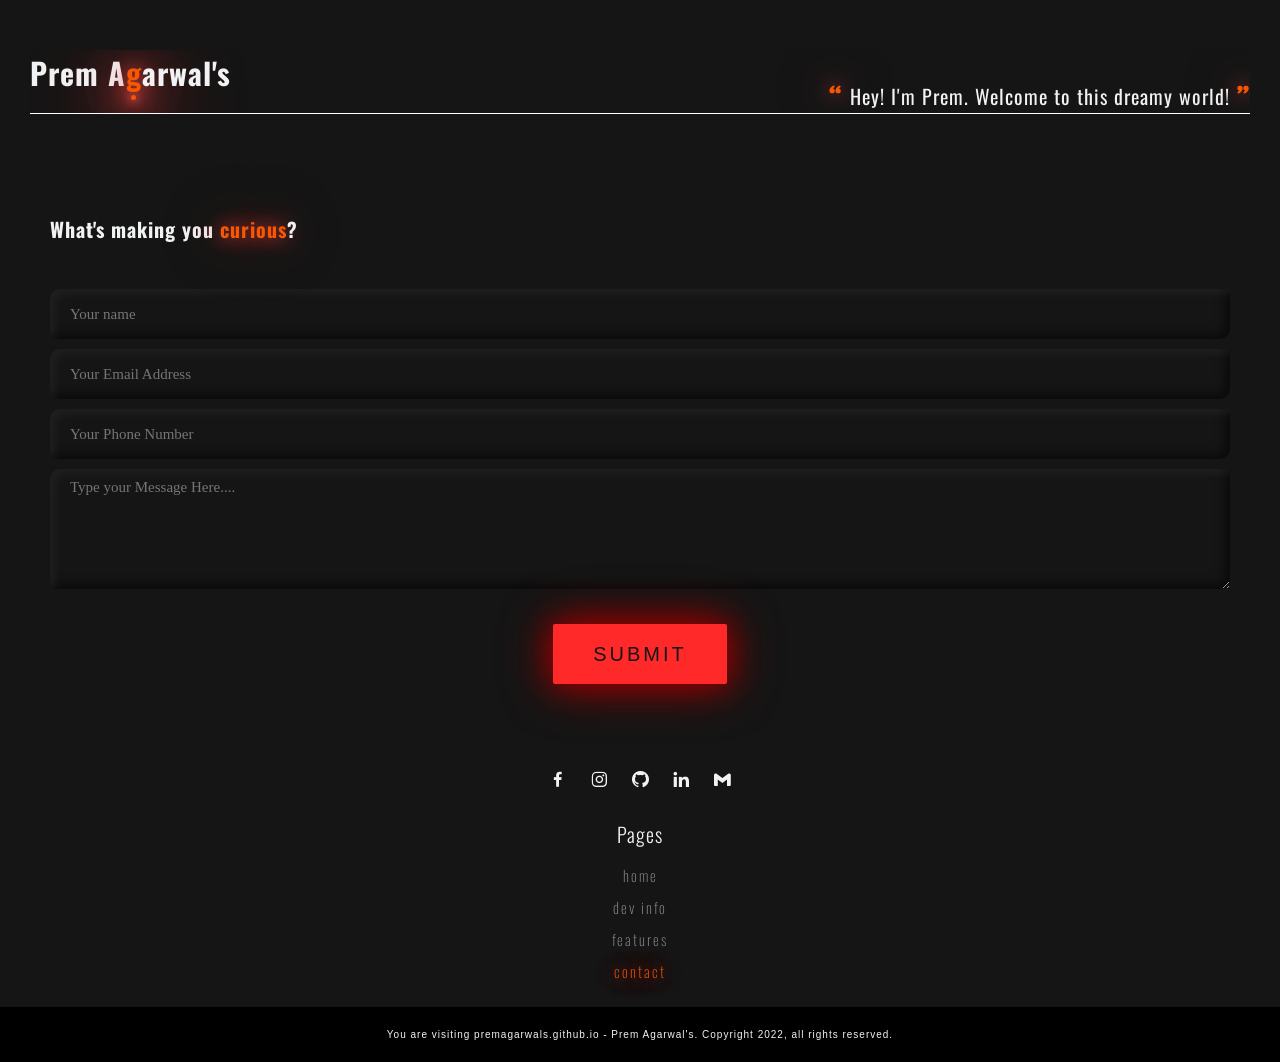
<file: contact.html>
<!DOCTYPE html>
<html>
    <head>
        <title> Contact </title>
        <meta name="viewport" content="width=device-width, initial-scale=1.0, user-scalable=no">

        <link rel="stylesheet" href="https://cdn.jsdelivr.net/npm/boxicons@latest/css/boxicons.min.css"> 
        <link rel="stylesheet" type="text/css" href="style/main.css">
        <link rel="stylesheet" type="text/css" href="style/contact.css">
        <script src="https://smtpjs.com/v3/smtp.js"></script> 
        <script src="script/main.js">  </script>
        <link rel="stylesheet" type="text/css" href="https://unpkg.com/aos@2.3.1/dist/aos.css">
        <script src="https://unpkg.com/aos@2.3.1/dist/aos.js"></script>
        <script src="https://code.jquery.com/jquery-3.6.0.js"></script>
        <script type="text/javascript">jQuery(document).ready(function($){$(function() {AOS.init(); }); }); </script>
 
    </head>
    <body>
        <section class="top"> 
         <div data-aos="fade-right" class="top1">  
             <h1> Prem A<span class="flick">g</span>arwal's </h1>
             <p> <span> “ </span>Hey! I'm Prem. Welcome to this dreamy world! <span> " </span></p>
         </div>
     </section>
     <div class="comment cont">  
           <form class="contact" method="post" onsubmit="send()">
            <h4 data-aos="zoom-in-down">What's making you <span class="flick">curious</span>?</h4>
            <fieldset>
              <input id="name" placeholder="Your name" type="text" tabindex="1" required>
            </fieldset>
            <fieldset>
              <input id="email" placeholder="Your Email Address" type="email" tabindex="2" required>
            </fieldset>
            <fieldset>
              <input id="phone" placeholder="Your Phone Number" type="tel" tabindex="3" pattern="[0-9]{10}" required>
            </fieldset>
            <fieldset>
              <textarea id="say" placeholder="Type your Message Here...." tabindex="5" required></textarea>
            </fieldset>
            <fieldset>
              <button name="submit" type="submit" id="contact-submit" data-submit="...Sending">Submit</button>
            </fieldset>
           </form>
     </div>
    </body>
    <footer>  
        <ul id="acc">
            <li> <a href="https://www.facebook.com/prem.agarwal.98096721"> <i class="bx bxl-facebook">  </i> </a> </li>
            <li> <a href="https://www.instagram.com/impremagarwal"> <i class="bx bxl-instagram">  </i> </a> </li>
            <li> <a href="https://www.github.com/premagarwals"> <i class="bx bxl-github">  </i> </a> </li>
            <li> <a href="https://www.linkedin.com/in/prem-agarwal-6a7b01220"> <i class="bx bxl-linkedin">  </i> </a> </li>
            <li> <a href="https://mailto:prem12937@gmail.com"> <i class="bx bxl-gmail">  </i> </a> </li>
        </ul>
        <section>  
        <div>  
            <h5> Pages </h5>
            
            <a href="index.html"> home </a> 
            <a href="dev.html"> dev info </a> 
            <a href="feature.html"> features </a>
            <a href="#" class="active"> contact </a> 
            
        </div>
        </section>
        <section class="end"> 
            <p> You are visiting premagarwals.github.io - Prem Agarwal's. Copyright 2022, all rights reserved. </p>
        </section>
    </footer>
</html>
</file>
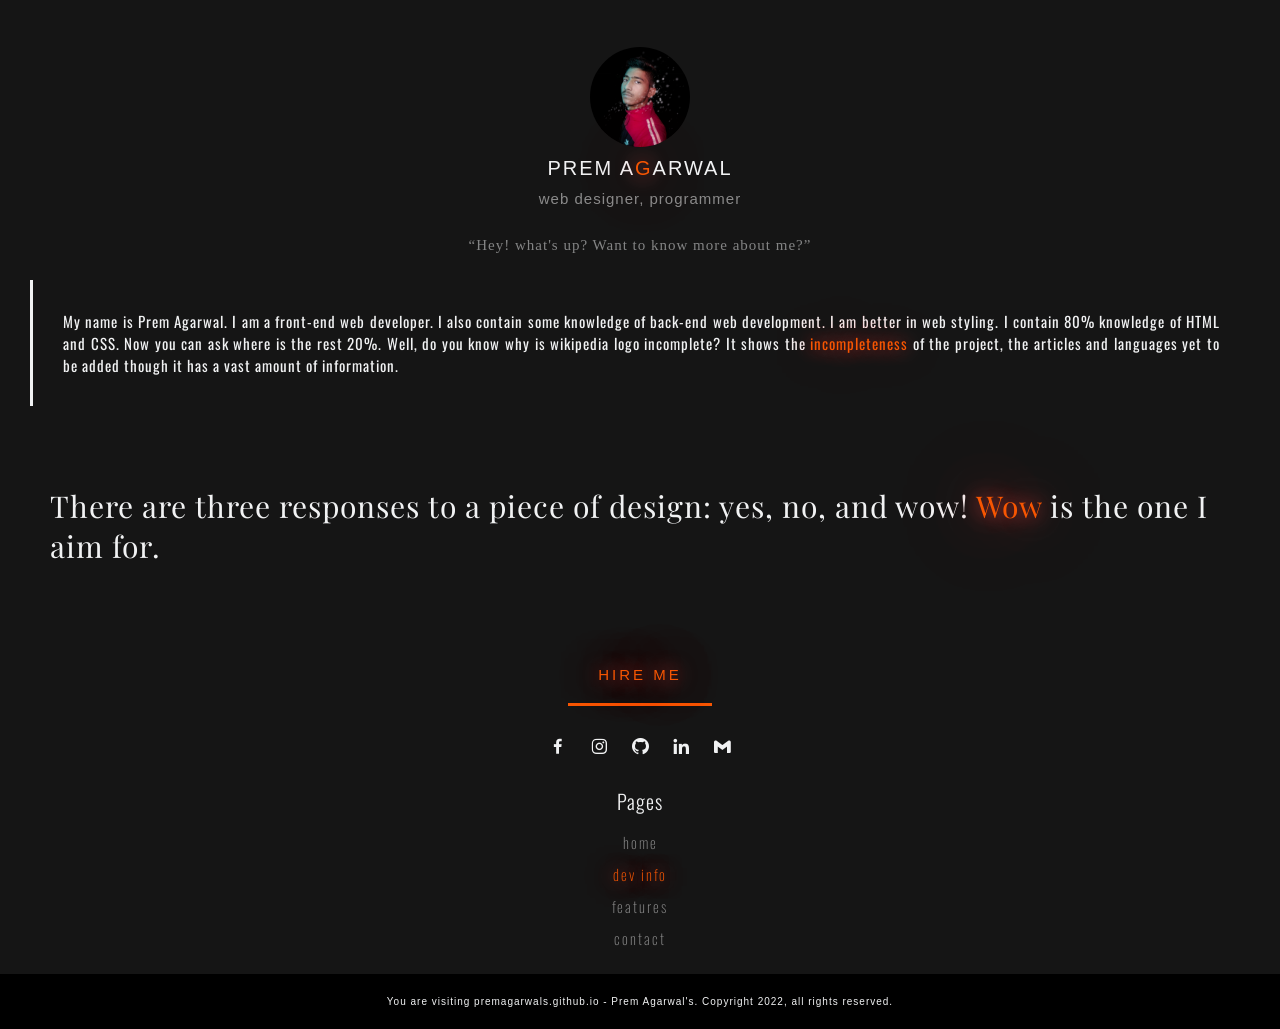
<file: dev.html>
<!DOCTYPE html>
<html>
    <head>
        <title> Dev Info </title>
        <meta name="viewport" content="width=device-width, initial-scale=1.0, user-scalable=no">
        <link rel="stylesheet" href="https://cdn.jsdelivr.net/npm/boxicons@latest/css/boxicons.min.css"> 
        <link rel="stylesheet" type="text/css" href="https://unpkg.com/aos@2.3.1/dist/aos.css">
        <link rel="stylesheet" type="text/css" href="style/main.css">
        <link rel="stylesheet" type="text/css" href="style/dev.css">
        <script src="https://unpkg.com/aos@2.3.1/dist/aos.js"></script>
        <script src="https://code.jquery.com/jquery-3.6.0.js"></script>
        <script type="text/javascript">jQuery(document).ready(function($){$(function() {AOS.init(); }); }); </script>
    </head>
    <body>
         <div class="dp">  
             <img src="image/pic.jpg">  </img>
             <h6> Prem A<span>g</span>arwal </h6>
             <p> web designer, programmer </p>
             <q>Hey! what's up? Want to know more about me?</q>
         </div>
         <div data-aos="fade-right" class="info">  
             <p> My name is Prem Agarwal. I am a front-end web developer. I also contain some knowledge of back-end web development. I am better in web styling. I contain 80% knowledge of HTML and CSS. Now you can ask where is the rest 20%. Well, do you know why is wikipedia logo incomplete? It shows the <span>incompleteness</span> of the project, the articles and languages yet to be added though it has a vast amount of information. </p>
         </div>
         <div data-aos="flip-right" class="quote">  
             <p> There are three responses to a piece of design: yes, no, and wow! <span>Wow</span> is the one I aim for. </p>
         </div>
         <div id="hire">  
             <button class="hire"> <a href="https://wa.me/+917003236490?text=Hello%20Prem,%20I%20want%20to%20hire%20you..."> Hire me </a> </button>
         </div>
       </body> 
    <footer>  
        <ul>
            <li> <a href="https://www.facebook.com/prem.agarwal.98096721"> <i class="bx bxl-facebook">  </i> </a> </li>
            <li> <a href="https://www.instagram.com/impremagarwal"> <i class="bx bxl-instagram">  </i> </a> </li>
            <li> <a href="https://www.github.com/premagarwals"> <i class="bx bxl-github">  </i> </a> </li>
            <li> <a href="https://www.linkedin.com/in/prem-agarwal-6a7b01220"> <i class="bx bxl-linkedin">  </i> </a> </li>
            <li> <a href="https://mailto:prem12937@gmail.com"> <i class="bx bxl-gmail">  </i> </a> </li>
        </ul>
        <section>  
        <div>  
            <h5> Pages </h5>
            
            <a href="index.html"> home </a> 
            <a href="#" class="active"> dev info </a> 
            <a href="feature.html"> features </a>
            <a href="contact.html"> contact </a> 
            
        </div>
        </section>
        <section class="end"> 
            <p> You are visiting premagarwals.github.io - Prem Agarwal's. Copyright 2022, all rights reserved. </p>
        </section>
    </footer>
</html>
</file>
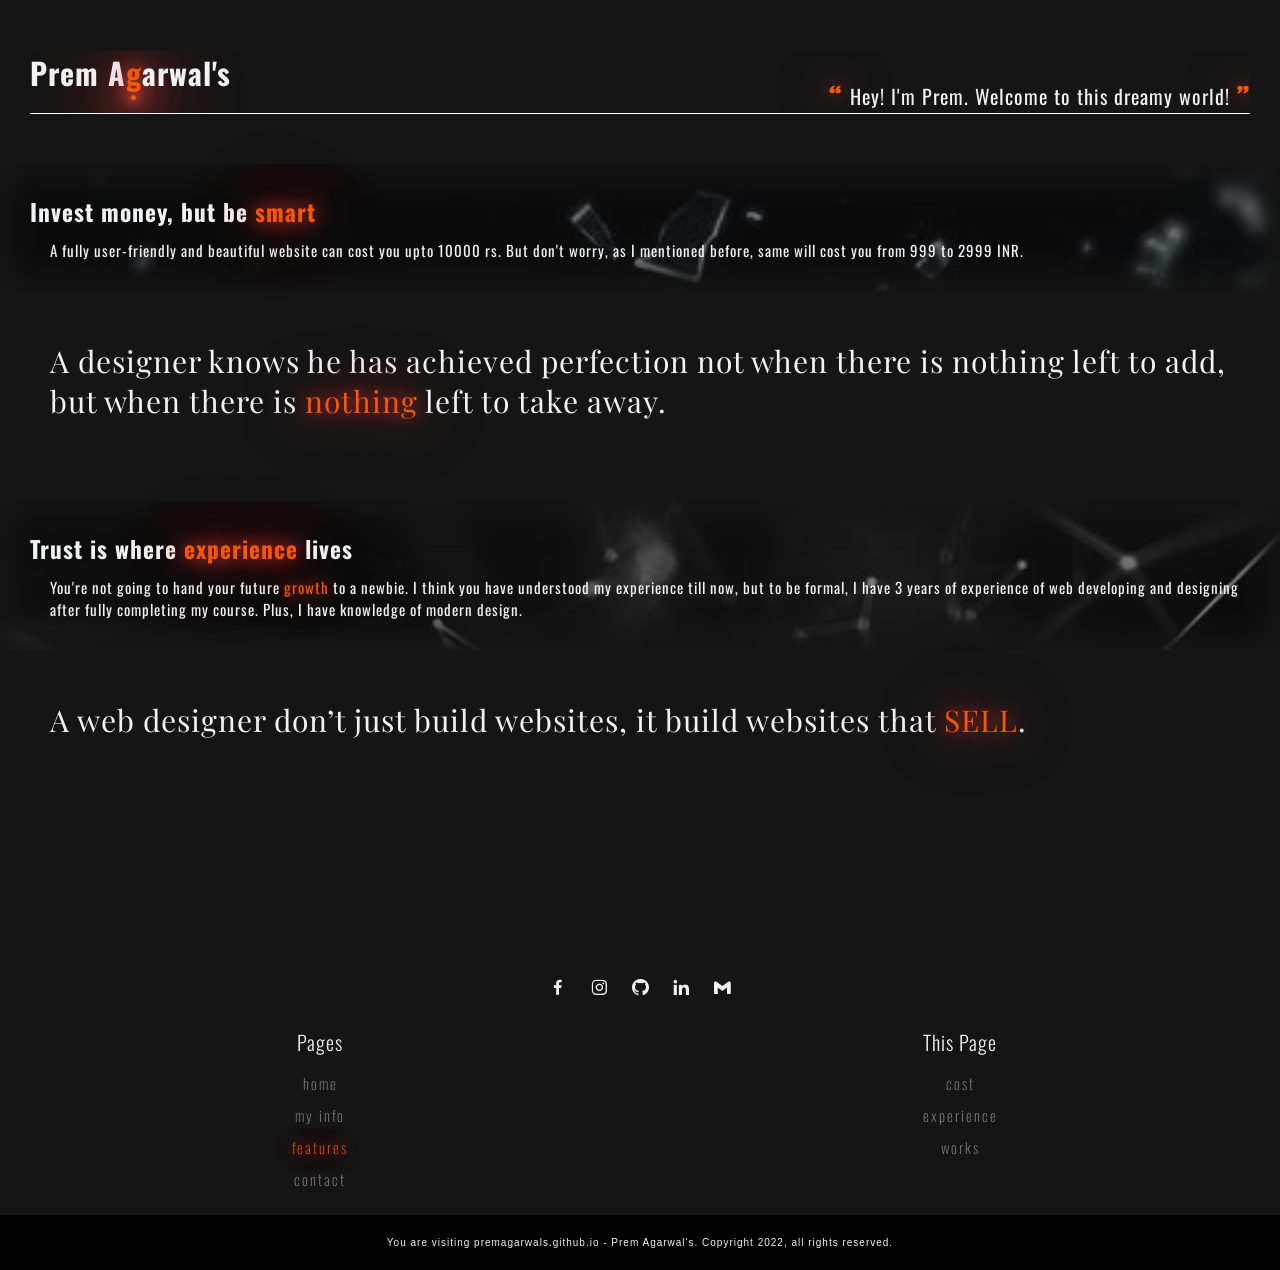
<file: feature.html>
<!DOCTYPE html>
<html>
    <head>
        <title> Features </title>
        <meta name="viewport" content="width=device-width, initial-scale=1.0, user-scalable=no">
        <link rel="stylesheet" href="https://cdn.jsdelivr.net/npm/boxicons@latest/css/boxicons.min.css"> 
        <link rel="stylesheet" type="text/css" href="style/main.css">
        <link rel="stylesheet" type="text/css" href="style/feat.css">
        <link rel="stylesheet" type="text/css" href="https://unpkg.com/aos@2.3.1/dist/aos.css">
        <script src="https://unpkg.com/aos@2.3.1/dist/aos.js"></script>
        <script src="https://code.jquery.com/jquery-3.6.0.js"></script>
        <script type="text/javascript">jQuery(document).ready(function($){$(function() {AOS.init(); }); }); </script>
 
    </head>
    <body>
         <section class="top"> 
         <div data-aos="fade-right" class="top1">  
             <h1> Prem A<span class="flick">g</span>arwal's </h1>
             <p> <span> “ </span>Hey! I'm Prem. Welcome to this dreamy world! <span> " </span></p>
         </div>
     </section>
     <div id="cost" data-aos="zoom-in-up" class="cont feat1"> 
             <h3> Invest money, but be <span>smart</span> </h3> 
             <p> A fully user-friendly and beautiful website can cost you upto 10000 rs. But don't worry, as I mentioned before, same will cost you from 999 to 2999 INR.</p>
         </div>
         <div data-aos="flip-right" class="quote">  
             <p> A designer knows he has achieved perfection not when there is nothing left to add, but when there is <span>nothing</span> left to take away. </p>
         </div>
         <div id="exp" data-aos="zoom-out-left" class="cont feat2">  
             <h3> Trust is where <span class="flick">experience</span> lives </h3>
             <p> You're not going to hand your future <span>growth</span> to a newbie. I think you have understood my experience till now, but to be formal, I have 3 years of experience of web developing and designing after fully completing my course. Plus, I have knowledge of modern design.</p>
         </div>
         <div data-aos="fade-up" class="quote">  
             <p> A web designer don’t just build websites, it build websites that <span>SELL</span>. </p>
         </div>
         <div id="work" data-aos="zoom-out-right" class="cont work">  
             <h3> Some Past <span>works</span> </h3>
             <p> If you want to know about my works, you can visit some of website made by me. <a href=""> Website1 </a> & <a href=""> Website2 </a>. And this website is also an example of my most recent work. </p>
         </div>
    </body> 
    <footer>  
        <ul>
            <li> <a href="https://www.facebook.com/prem.agarwal.98096721"> <i class="bx bxl-facebook">  </i> </a> </li>
            <li> <a href="https://www.instagram.com/impremagarwal"> <i class="bx bxl-instagram">  </i> </a> </li>
            <li> <a href="https://www.github.com/premagarwals"> <i class="bx bxl-github">  </i> </a> </li>
            <li> <a href="https://www.linkedin.com/in/prem-agarwal-6a7b01220"> <i class="bx bxl-linkedin">  </i> </a> </li>
            <li> <a href="https://mailto:prem12937@gmail.com"> <i class="bx bxl-gmail">  </i> </a> </li>
        </ul>
        <section>  
        <div>  
            <h5> Pages </h5>
            
            <a href="index.html"> home </a> 
            <a href="dev.html"> my info </a> 
            <a href="#" class="active"> features </a>
            <a href="contact.html"> contact </a> 
            
        </div>
        <div>  

            <h5> This Page </h5>
            
            <a href="#cost"> cost </a> </li>
            <a href="#exp"> experience </a> </li>
            <a href="#work" onclick="openmenu()"> works </a> </li>
        </div>
        </section>
        <section class="end"> 
            <p> You are visiting premagarwals.github.io - Prem Agarwal's. Copyright 2022, all rights reserved. </p>
        </section>
    </footer>
</html>
</file>
<file: style/main.css>
@import url('https://fonts.googleapis.com/css2?family=Oswald:wght@200;300;400&family=Passion+One&family=Playfair+Display:wght@700&family=Rowdies:wght@300&display=swap');

*{
    margin: 0;
    padding: 0;
}

body{
    margin: 0;
    padding: 0;
    background-color: #151515;
    color: #f1f2f3;
    font-family: 'Oswald', sans-serif;
    font-size: 20px;
    letter-spacing: 1px;
    overflow-x: hidden;
}

.top{
    margin: 50px 30px;
    position: relative;
}
.top .top1{
    overflow: hidden;
    border-bottom: 1px solid #fff;
}
.top .top1 h1{
    position: relative;
    display: inline-block;
}
.top .top1 h1::before{
    position: absolute;
    content: "";
    top: 100%;
    left: 50%;
    height: 5px;
    width: 5px;
    background-color: #F75602;
    box-shadow: 0 0 10px 1px #FF4B4B,
                0 0 20px 2px #FF4B4B,
                0 0 35px 5px #FF4B4B,
                0 0 60px 8px #FF4B4B,
                0 0 90px 14px #FF4B4B;
    z-index: -1;
    border-radius: 50%;
    animation: flick 1s infinite;
    animation-delay: 0.2s;
}
.top .top1 h1 span, span{
    color: #F75602;
    text-shadow: 0 0 20px #FF4B4B,
                 0 0 60px #FF4B4B,
                 0 0 90px #FF4B4B;
}
.flick{
    animation: flick 1s ease-out infinite;
}
.flick:nth-child(odd){
    animation-delay: 0.4s;
}

@keyframes flick{
    0%{opacity: 1;}
    2%{opacity: 0;}
    10%{opacity: 1;}
    12%{opacity: 0;}
    14%{opacity: 1;}
    82%{opacity: 1;}
    84%{opacity: 0;}
    }
.top .top1 p{
    position: relative;
    float: right;
    text-align: right;
    width: 75vw;
    margin-top: 30px;
}
.top .top1 p span{
    font-size: 30px;
    font-family: "Passion one", cursive;
}
.top .top2{
    margin-top: 100px;
    padding: 30px 10px;
    border-left: 10px solid #f1f2f3;
    background-color: #FF2929;
    border-radius: 0 20px 20px 0;
    box-shadow: 10px 10px 0px rgba(150,0,0,.5);
}
.top .top2 p:nth-child(1){
    font-family: 'Playfair Display',serif;
    margin-bottom: 30px;
    font-size: 1.5em;
    margin-left: 10px;
    color: #fff;
}
.top .top2 p:nth-child(2){
    padding: 20px;
    font-size: 15px;
}
.menu{
    overflow: hidden;
    position: absolute;
    height: 100vh;
    width: 100vw;
}
.menu img{
    position: fixed;
    width: 25px;
    top: 20px;
    right: 20px;
    opacity: 0.5;
    transition: 0.5s;
    z-index: 10;
}
.menu #menu-child{
    position: fixed;
    width: 0vw;
    height: 0vw;
    bottom: 100vh;
    right: 0vw;
    border-radius: 50%;
    background-color: #920000;
    overflow: hidden;
    display: flex;
    flex-direction: column;
    justify-content: center;
    align-items: center;
    z-index: 11;
    overflow: hidden;
    transition: 0.5s;
    box-shadow: 0px 0px 10px 200vw;
    color: rgba(0,0,0,0);
}

.menu #menu-child div ul{
    position: absolute;
    left: 50%;
    transform: translateX(-100%);
    list-style: none;
    text-align: center;
}
.menu #menu-child div ul li{
    margin: 10px 0;
}
.menu #menu-child div ul li a{
    color: #f1f2f3;
    text-decoration: none;
}
.quote{
    padding: 50px;
    width: calc(100vw - 100px);
    margin-bottom: 30px;
    font-size: 30px;
    font-family: 'Playfair Display',serif;
}
#hire{
    width: 100vw;
    text-align: center;
}
#hire .hire{
    padding: 20px 30px;
    font-size: 15px;
    font-family: sans-serif;
    border: none;
    background-color: transparent;
    text-transform: uppercase;
    letter-spacing: 3px;
    color: #F75602;
    text-shadow: 0 0 20px #FF4B4B,
                 0 0 60px #FF4B4B,
                 0 0 90px #FF4B4B;
    transition: 0.5s;
    border-bottom: 3px solid #F75602;
}
#hire .hire a{
    text-decoration: none;
    color: #F75602;
}
#hire .hire:hover{
    background-color: #FF2929;
    box-shadow: 0px 0px 30px #920000,
                0px 0px 50px #920000,
                0px 0px 90px #920000;
    text-shadow: none;
    color: #151515;
    border-width: 0px;
}
#hire .hire:hover a{
   color: #151515;
}
.cont{
    position: relative;
    width: calc(100vw - 60px);
    padding: 30px;
}
.cont p { 
    padding-left: 20px;
    margin-top: 10px;
    font-size: 15px;
}
.css::before{
    position: absolute;
    content: "";
    top: 0;
    left: 0;
    width: 100%;
    height: 100%;
    background-image: url('../image/light.jpg');
    background-size: cover;
    opacity: 0.5;
    z-index: -1;
    box-shadow: 0px 0px 30px 20px black;
}


.cost::before{
    position: absolute;
    content: "";
    top: 0;
    left: 0;
    width: 100%;
    height: 100%;
    background-image: url('../image/cash.jpg');
    background-size: cover;
    opacity: 0.2;
    z-index: -1;
    box-shadow: 0px 0px 30px 20px black;
}
.contact{
    margin: 20px;
}
.contact h4{
    margin-bottom: 40px;
}
.contact fieldset{
    border: none;
    display: flex;
    justify-content: center;
}
.contact input,.contact textarea, .contact button{
    width: calc(100% - 40px);
    height: 30px;
    background: transparent;
    border: none;
    padding: 10px 20px;
    margin: 5px 0;
    font-size: 15px;
    color: rgba(255,255,255,.7);
    box-shadow: inset 5px 5px 10px rgba(255,255,255,.05),
                inset -5px -5px 10px rgba(0,0,0,.5);
    border-radius: 10px 0;
    outline: none;
    font-family: cursive;
}
.contact textarea{
    height: 100px;
}
.contact fieldset button{
    display: flex;
    width: auto;
    padding: 30px 40px;
    background-color: #FF2929;
    margin-top: 30px;
    align-items: center;
    box-shadow: 0px 0px 30px #920000,
                0px 0px 50px #920000;
    border-radius: 2px;
    font-size: 20px;
    color: #151515;
    text-transform: uppercase;
    letter-spacing: 3px;
    font-weight: 100;
    font-family: sans-serif;
    transition: 0.2s;
}
.contact fieldset button:active{
    box-shadow: 0px 0px 30px #920000,
                0px 0px 50px #920000,
                0px 0px 80px #920000;
    font-size: 18px;
    letter-spacing: 2px;
    font-weight: 50;
    padding: 28px 40px;
    background-color: #FF3535;
}
footer{
    margin: 0;
    padding: 0;
    
}
footer ul{
    padding: 20px;
    list-style: none;
    display: flex;
    justify-content: center;
}
footer ul li{
    margin: 5px 10px;
}
footer ul li a{
    color: #f1f2f3;
    text-decoration: none;
    border-bottom: 0px solid #fff;
    transition: 0.5s;
}
footer ul li a:hover{
    border-bottom: 1px solid #F75602;
    margin-bottom: 40px;
    color: #F75602;
    text-shadow: 0 0 20px #FF4B4B,
                 0 0 60px #FF4B4B,
                 0 0 90px #FF4B4B;
}
footer section{
    display: flex;
    width: 100vw;
    padding: 0;
    justify-content: center;
    align-items: flex-start;
}
footer section div{
    display: flex;
    width: 50vw;
    height: aut;
    flex-direction: column;
    justify-content: center;
    align-items: center;
    margin: 0;
}

footer section div h5{
    font-size: 20px;
    font-weight: 300;
    margin-bottom: 10px;
}
footer section div a{
    font-size: 15px;
    font-weight: 200;
    color: rgba(255,255,255,.5);
    text-decoration: none;
    margin: 5px;
    letter-spacing: 2px;
    transition: 0.3s;
}
footer section div a:hover, footer section div .active{
    color: #F75602;
    text-shadow: 0 0 20px #FF4B4B,
                 0 0 60px #FF4B4B,
                 0 0 90px #FF4B4B;
}
footer section div .active{
    animation: flick 1s infinite;
}
.end{
    background-color: #000;
    width: calc(100vw - 40px);
    font-size: 10px;
    font-family: sans-serif;
    padding: 20px;
    margin-top: 20px;
    text-align: center;
    line-height: 15px;
}
</file>
<file: style/contact.css>

</file>
<file: style/dev.css>
.dp{
    width: 100vw;
    font-family: sans-serif;
    height: 200px;
    margin-top: 50px;
    display: flex;
    flex-direction: column;
    justify-content: center;
    align-items: center;
}

.dp img{
    width: 100px;
    border-radius: 50%;
}

.dp h6{
    font-size: 20px;
    margin: 10px;
    letter-spacing: 2px;
    font-weight: 100;
    text-transform: uppercase;
}
.dp p{
    font-size: 15px;
    color: rgba(255,255,255,.5);
}
.dp q{
    margin-top: 30px;
    font-size: 15px;
    opacity: 0.5;
    font-family: cursive;
}
.info{
    margin: 30px;
    font-size: 15px;
    text-align: justify;
    padding: 30px;
    border-left: 3px solid #f1f2f3;
}
</file>
<file: style/feat.css>
.feat1::before{
    position: absolute;
    content: "";
    top: 0;
    left: 0;
    width: 100%;
    height: 100%;
    background-image: url('../image/glass.jpg');
    background-size: cover;
    opacity: 0.5;
    z-index: -1;
    box-shadow: inset 0px 0px 30px 20px #151515;
}
.feat2::before{
    position: absolute;
    content: "";
    top: 0;
    left: 0;
    width: 100%;
    height: 100%;
    background-image: url('../image/exp.jpg');
    background-size: cover;
    opacity: 0.5;
    z-index: -1;
    box-shadow:inset 0px 0px 30px 20px #151515;
}
.work::before{
    position: absolute;
    content: "";
    top: 0;
    left: 0;
    width: 100%;
    height: 100%;
    background-image: url('../image/work.jpg');
    background-size: cover;
    opacity: 0.5;
    z-index: -1;
    box-shadow:inset 0px 0px 30px 20px #151515;
}
a{
    text-decoration: none;
    color: #fff;
    font-weight: 200;
}
</file>
